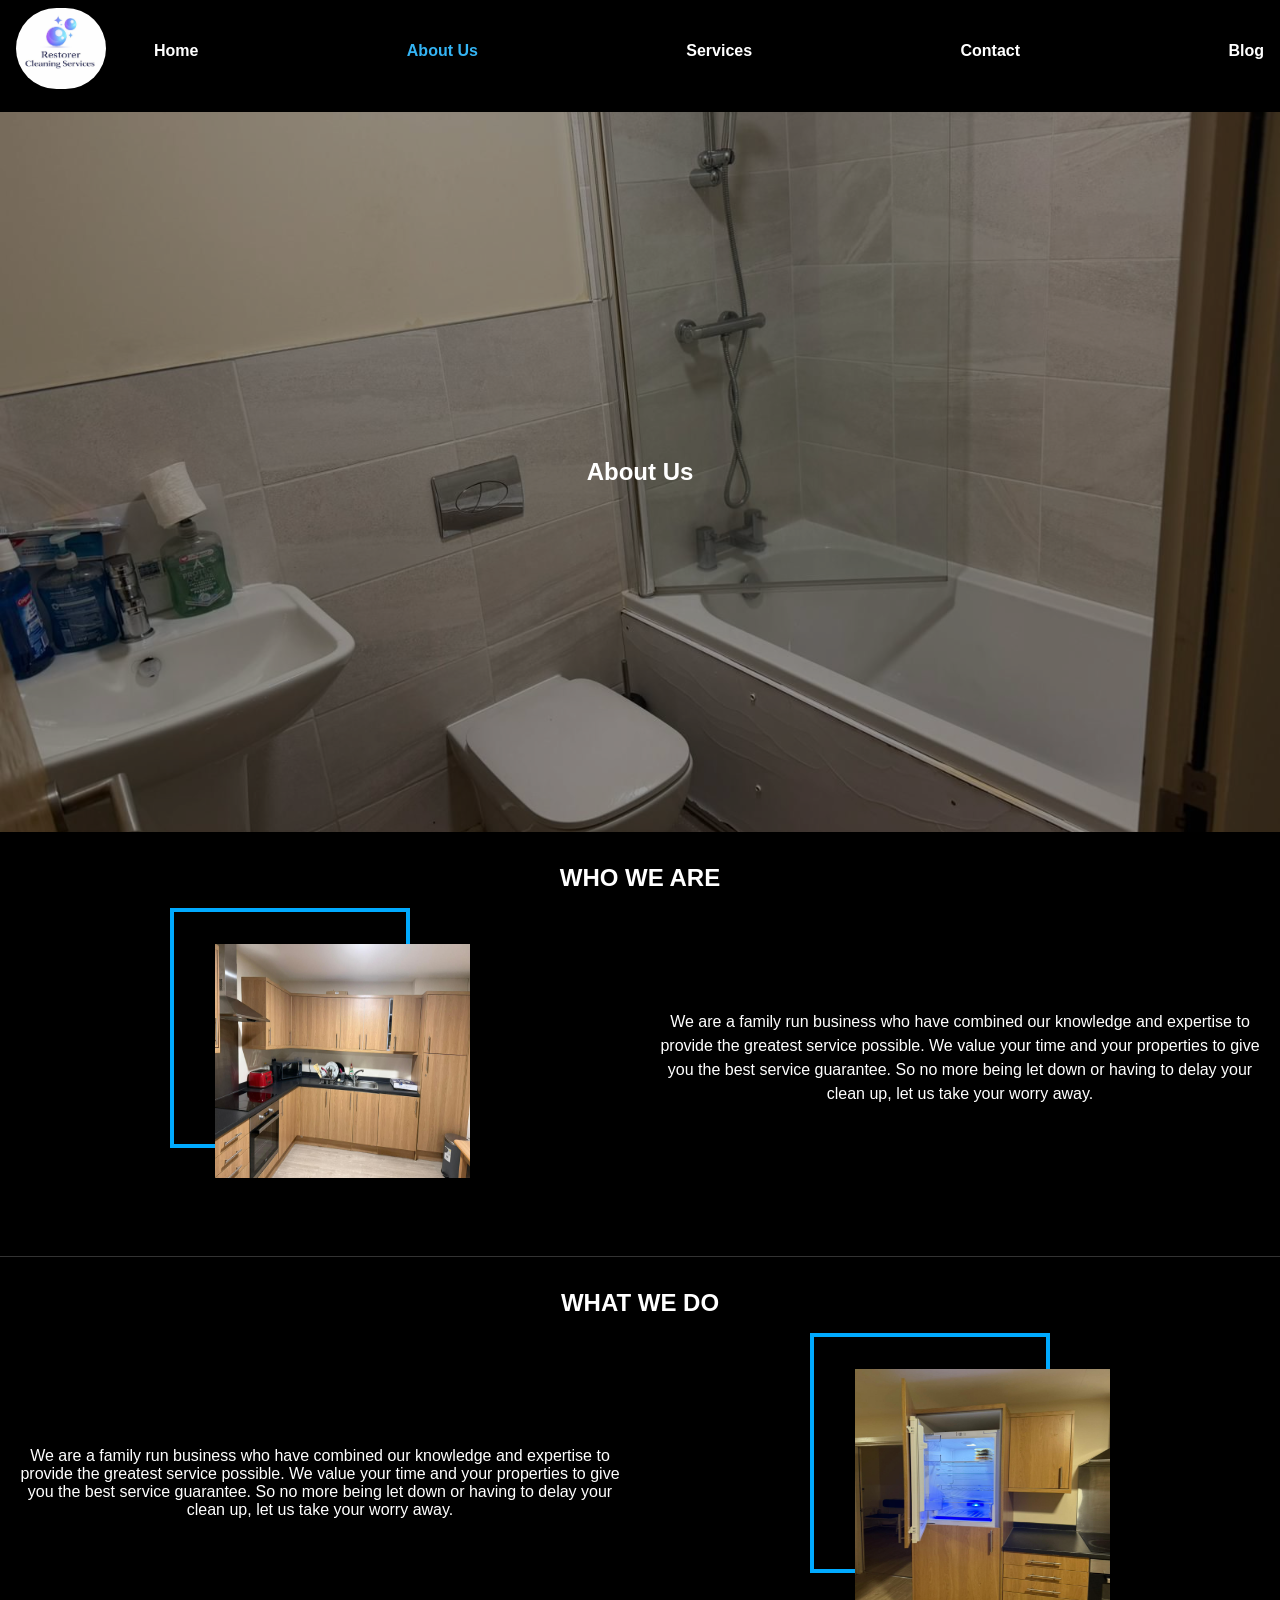
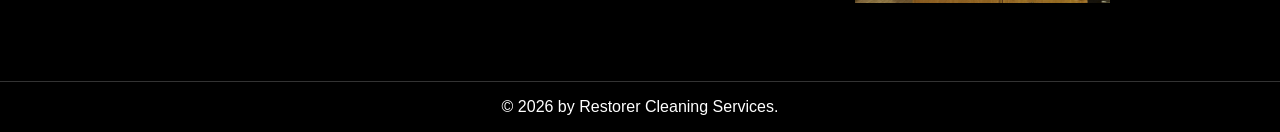
<file: about_Us.html>
<!DOCTYPE html>
<html lang="en">
<head>
    <meta charset="UTF-8">
    <meta name="viewport" content="width=device-width, initial-scale=1.0">
    <title>About Us</title>
    <link rel="icon" type="image/jpeg" href="images/Feem/company_Logo.jpg">
    <link rel="stylesheet" href="about_Us.css">
    <link rel="manifest" href="manifest.json">
    <meta name="theme-color" content="#34b4f4">
</head>
<body>
    <!-- For Mobile View -->
     <!-- Mobile Nav -->
      <nav class="mobile_Nav">
        <div>
            <img src="images/Feem/company_Logo.jpg" alt="Company Logo" class="comp_Logo">
        </div>
        <div class="hamburger">
            <button aria-label="menu" class="menu-icon">
                <svg width="18" height="18" viewBox="0 0 18 18">
                    <polyline id="globalnav-menutrigger-bread-bottom" fill="none" stroke="currentColor" stroke-width="1.2" stroke-linecap="round" stroke-linejoin="round" points="2 12, 16 12" class="globalnav-menutrigger-bread globalnav-menutrigger-bread-bottom">
                        <animate id="globalnav-anim-menutrigger-bread-bottom-open" attributeName="points" keyTimes="0;0.5;1" dur="0.24s" begin="indefinite" fill="freeze" calcMode="spline" keySplines="0.42, 0, 1, 1;0, 0, 0.58, 1" values=" 2 12, 16 12; 2 9, 16 9; 3.5 15, 15 3.5"></animate>
                        <animate id="globalnav-anim-menutrigger-bread-bottom-close" attributeName="points" keyTimes="0;0.5;1" dur="0.24s" begin="indefinite" fill="freeze" calcMode="spline" keySplines="0.42, 0, 1, 1;0, 0, 0.58, 1" values=" 3.5 15, 15 3.5; 2 9, 16 9; 2 12, 16 12"></animate>
                    </polyline>

                    <polyline id="globalnav-menutrigger-bread-top" fill="none" stroke="currentColor" stroke-width="1.2" stroke-linecap="round" stroke-linejoin="round" points="2 5, 16 5" class="globalnav-menutrigger-bread globalnav-menutrigger-bread-top">
                        <animate id="globalnav-anim-menutrigger-bread-top-open" attributeName="points" keyTimes="0;0.5;1" dur="0.24s" begin="indefinite" fill="freeze" calcMode="spline" keySplines="0.42, 0, 1, 1;0, 0, 0.58, 1" values=" 2 5, 16 5; 2 9, 16 9; 3.5 3.5, 15 15"></animate>
                        <animate id="globalnav-anim-menutrigger-bread-top-close" attributeName="points" keyTimes="0;0.5;1" dur="0.24s" begin="indefinite" fill="freeze" calcMode="spline" keySplines="0.42, 0, 1, 1;0, 0, 0.58, 1" values=" 3.5 3.5, 15 15; 2 9, 16 9; 2 5, 16 5"></animate>
                    </polyline>
                </svg>
            </button>

            <div class="hamburger_ctnt">
                <ul>
                    <li><a href="index.html" class="highlight">Home</a></li>
                    <li><a href="about_Us.html" class="highlight activ">About Us</a></li>
                    <li class="chevron">
                        <a href="services.html" class="highlight">Services</a>
                        <ul class="services_List">
                            <li><a href="services.html#airbnb">Airbnbs</a></li>
                            <li><a href="services.html#comm">Commercial</a></li>
                            <li><a href="services.html#deep">Deep Clean</a></li>
                            <li><a href="services.html#end">End Of Tenancy</a></li>
                            <li><a href="services.html#house">Housekeeping</a></li>
                            <li><a href="services.html#lords">Landlords</a></li>
                            <li><a href="services.html#res">Residential</a></li>
                            <li><a href="services.html#sof">Sofa & Carpets</a></li>
                        </ul>
                    </li>
                    <li><a href="contact.html" class="highlight">Contact</a></li>
                    <li><a href="blog.php" class="highlight">Blog</a></li>
                </ul>
            </div>
        </div>
      </nav>

      <!-- Tab view -->
      <nav class="tab_nav">
        <div>
            <img src="images/Feem/company_Logo.jpg" alt="Company Logo" class="comp_Logo">
        </div>
        <div>
            <a href="index.html" class="highlight">Home</a>
            <a href="about_Us.html" class="highlight activ">About Us</a>
            <a href="services.html" class="highlight">Services</a>
            <a href="contact.html" class="highlight">Contact</a>
            <a href="blog.php" class="highlight">Blog</a>
        </div>
      </nav>

      <section class="section1">
        <div>
            <div>
                <h1>About Us</h1>
            </div>

            <div>
                <div>
                    WHO WE ARE
                </div>

                <div>
                    <div class="feature-container">
                        <div class="border-box"></div>
                        <img src="images/Feem/GALLERY (1).jpg" alt="Cleaning Staff" class="feature-image">
                    </div>

                    <div>
                        <p>
                            We are a family run business who have combined our knowledge and expertise to provide the greatest service possible. We value your time and your properties to give you the best service guarantee. So no more being let down or having to delay your clean up, let us take your worry away.
                        </p>
                    </div>
                </div>
            </div>
        </div>
      </section>

      <section class="section2">
        <div>
            <div>
                WHAT WE DO
            </div>

            <div>
                <!-- Note to self: we switched this using order property in css grid so one is two and two is one -->
                <div class="feature-container">
                    <div class="border-box"></div>
                    <img src="images/Feem/GALLERY (4).jpg" alt="Cleaning Staff" class="feature-image">
                </div>

                <div>
                    <p>
                        We are a family run business who have combined our knowledge and expertise to provide the greatest service possible. We value your time and your properties to give you the best service guarantee. So no more being let down or having to delay your clean up, let us take your worry away.
                    </p>
                </div>
            </div>
        </div>
      </section>

      <footer>
            <div>
                &copy; 2026 by Restorer Cleaning Services.
            </div>
      </footer>
      
      <script>
            if ('serviceWorker' in navigator) {
                navigator.serviceWorker.register('/sw.js')
                .then(() => console.log("Service Worker Registered Successfully"))
                .catch((err) => console.log("Service Worker Failed to Register", err));
            }
      </script>
    <script src="about_Us.js"></script>
</body>
</html>
</file>
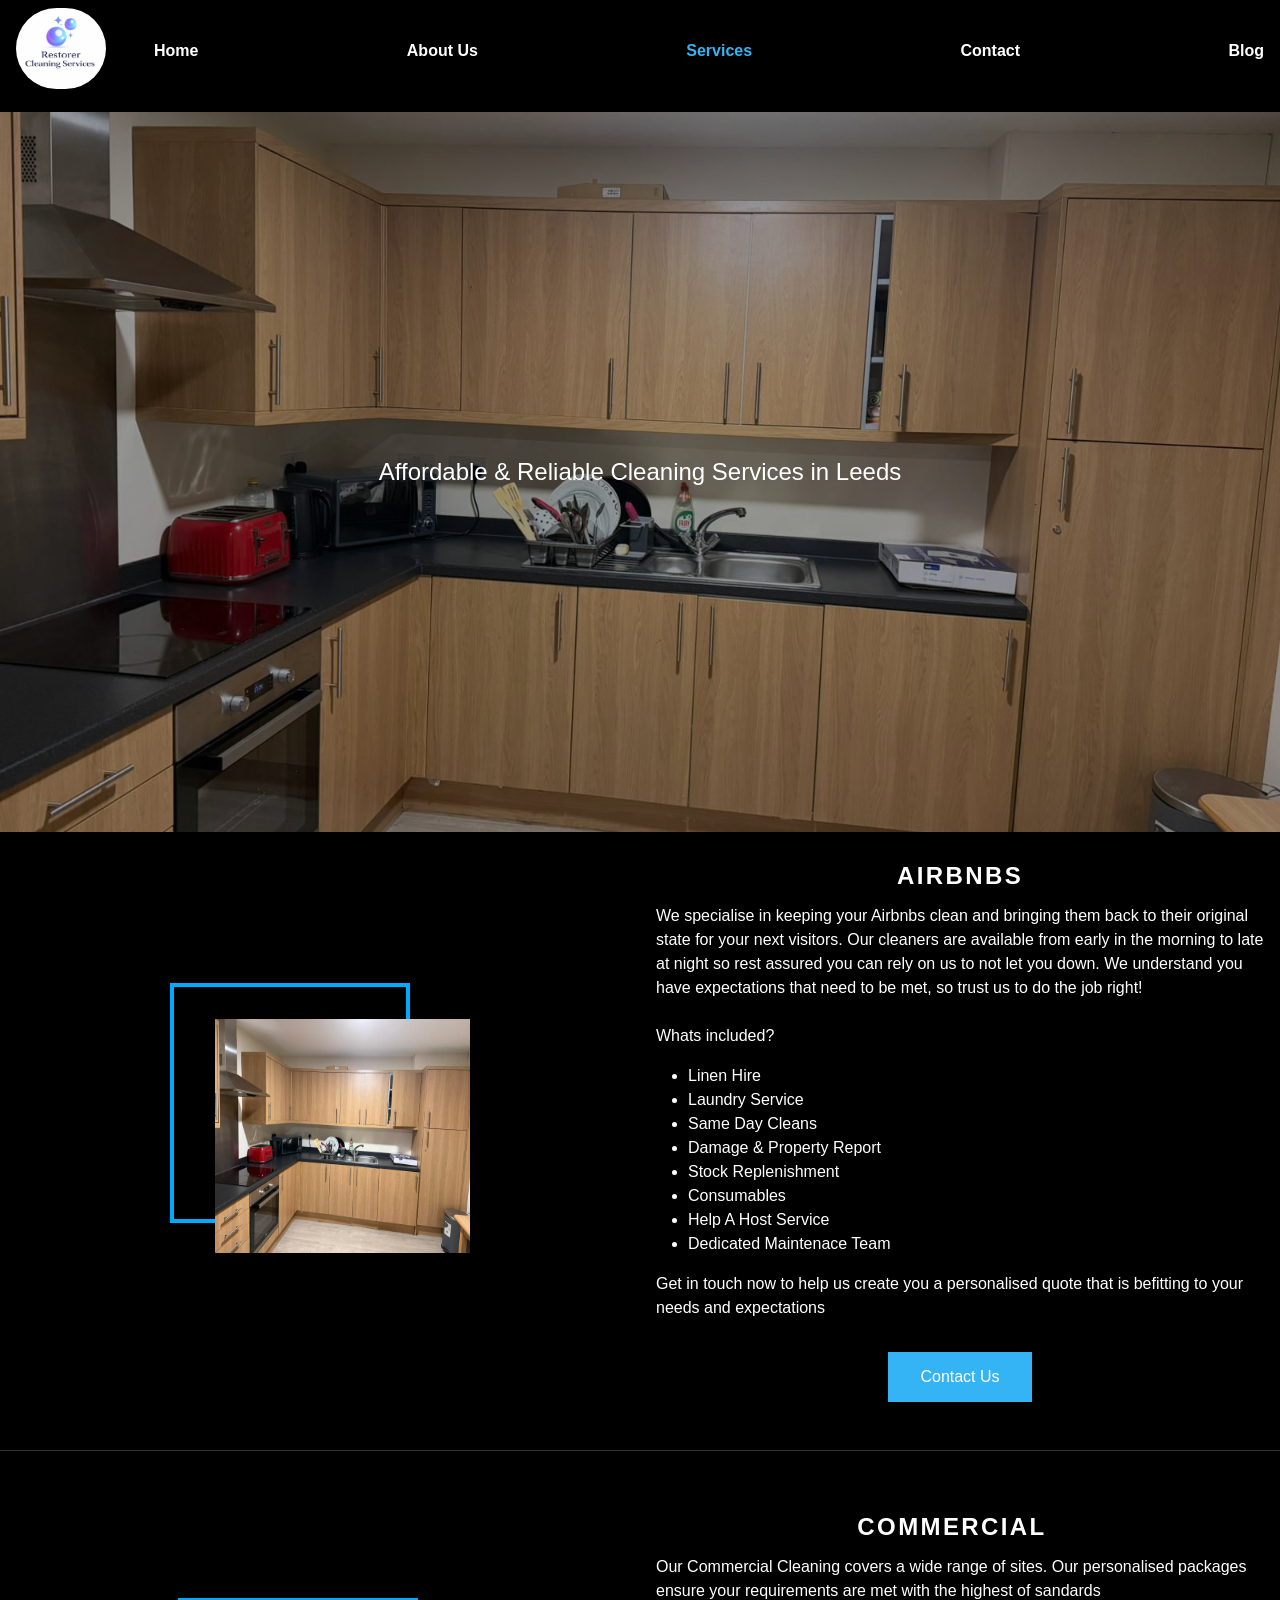
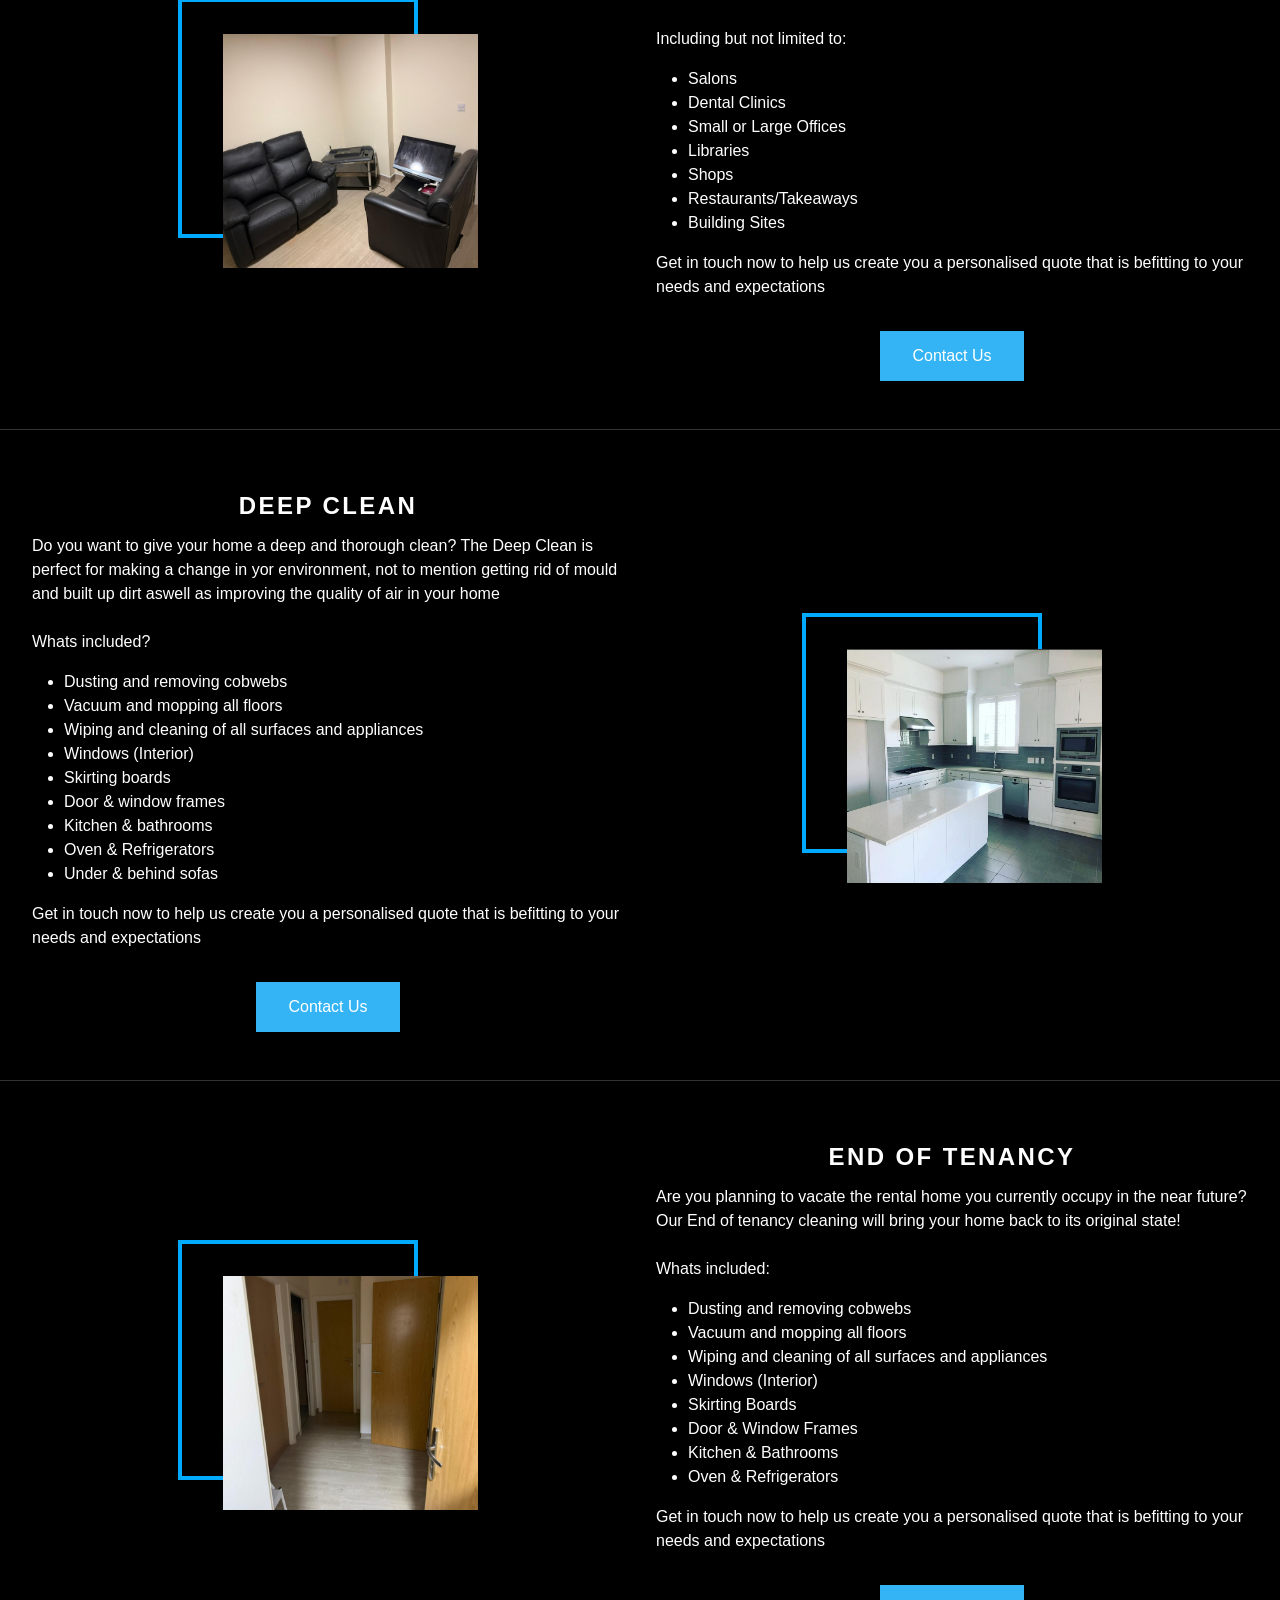
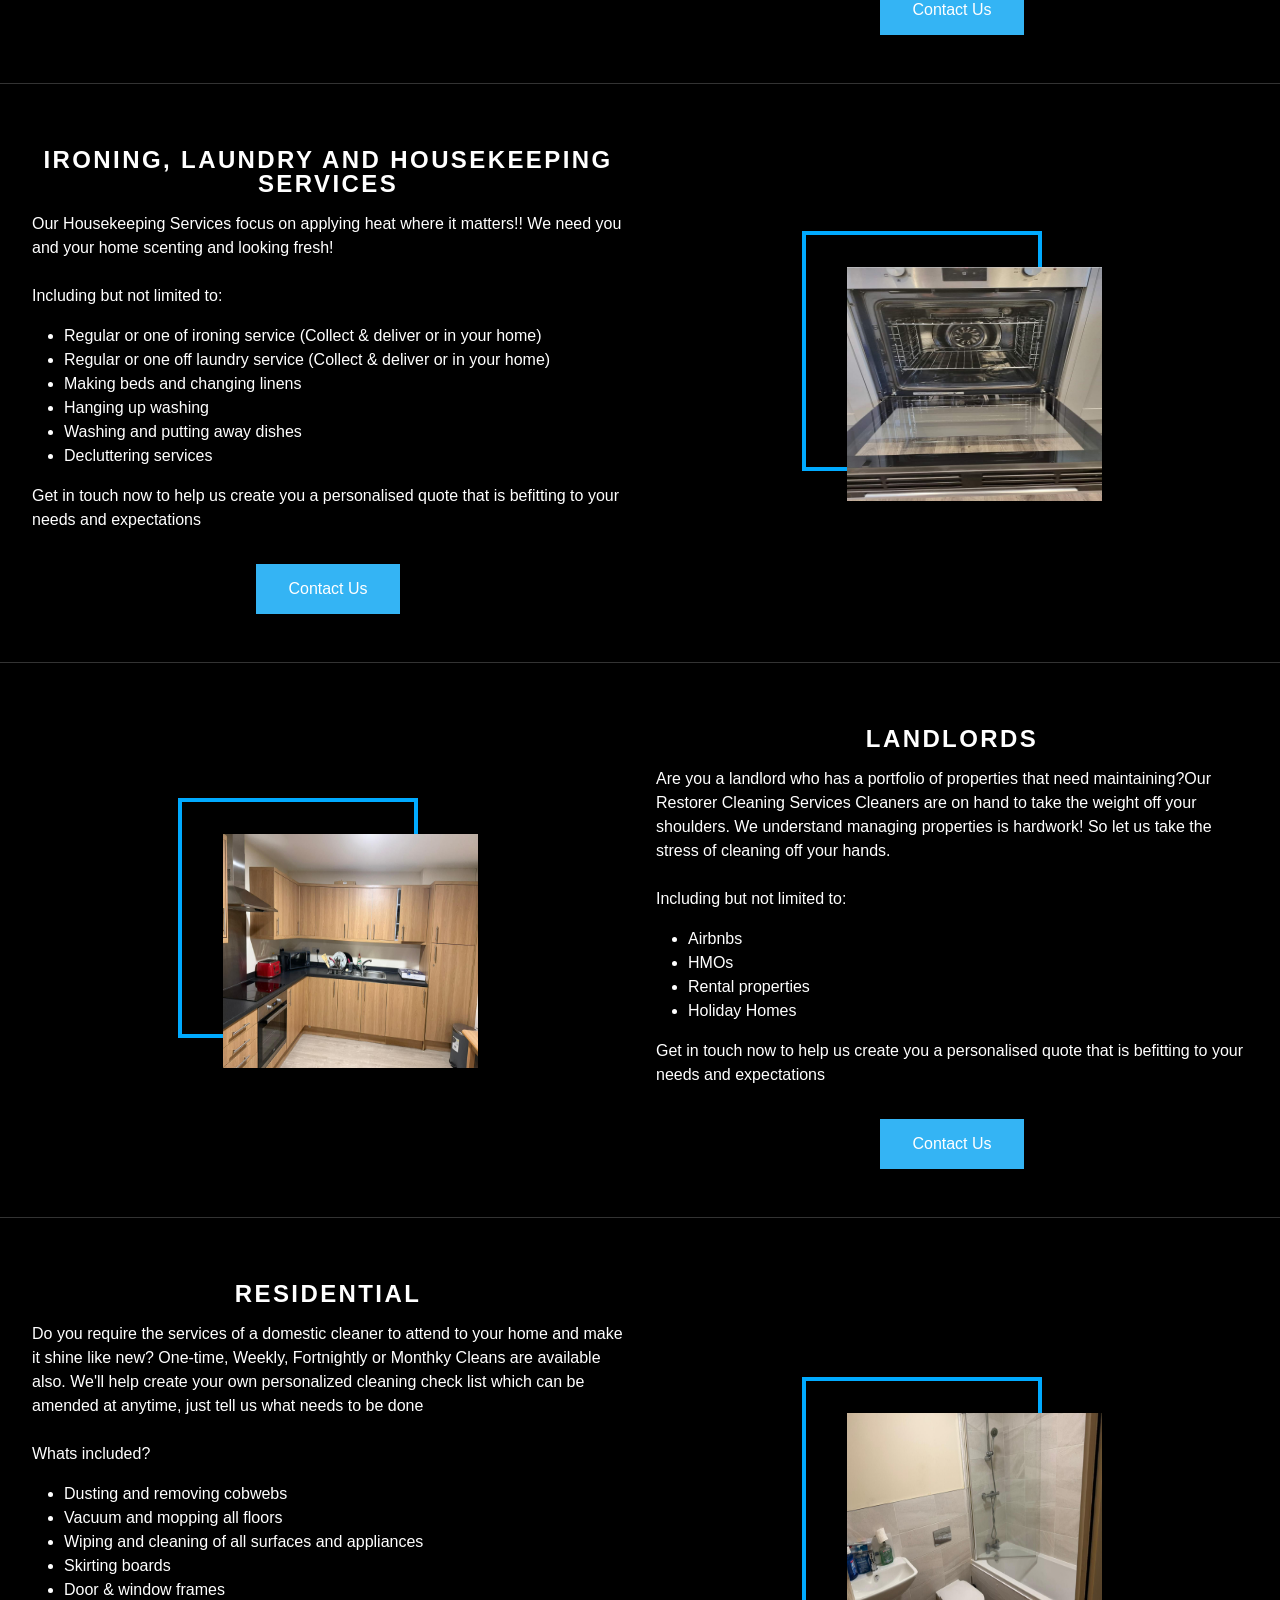
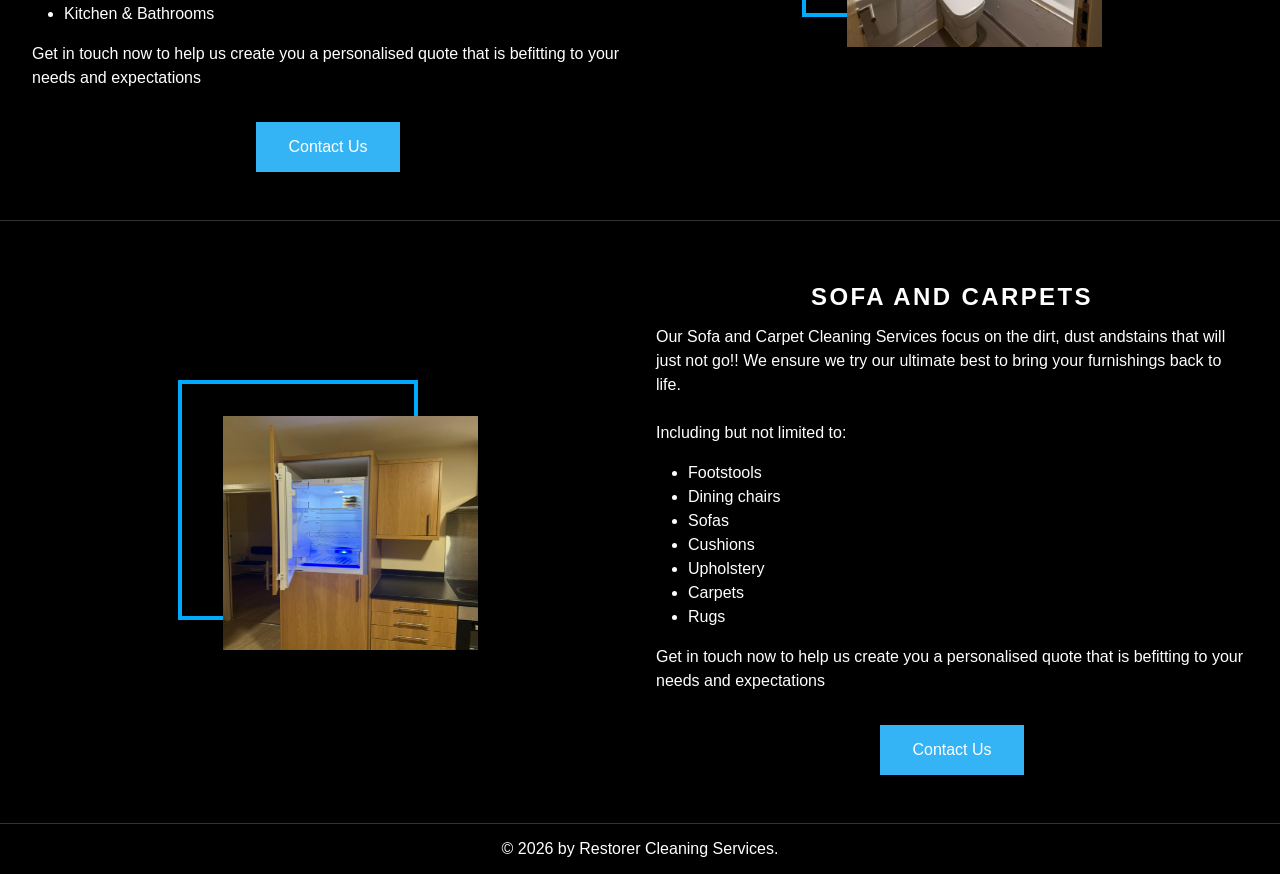
<file: services.html>
<!DOCTYPE html>
<html lang="en">
<head>
    <meta charset="UTF-8">
    <meta name="viewport" content="width=device-width, initial-scale=1.0">
    <title>Services</title>
    <link rel="icon" type="image/jpeg" href="images/Feem/company_Logo.jpg">
    <link rel="stylesheet" href="services.css">
    <link rel="manifest" href="manifest.json">
    <meta name="theme-color" content="#34b4f4">
</head>
<body>
    <!-- For Mobile View -->
     <!-- Mobile Nav -->
      <nav class="mobile_Nav">
        <div>
            <img src="images/Feem/company_Logo.jpg" alt="Company Logo" class="comp_Logo">
        </div>
        <div class="hamburger">
            <button aria-label="menu" class="menu-icon">
                <svg width="18" height="18" viewBox="0 0 18 18">
                    <polyline id="globalnav-menutrigger-bread-bottom" fill="none" stroke="currentColor" stroke-width="1.2" stroke-linecap="round" stroke-linejoin="round" points="2 12, 16 12" class="globalnav-menutrigger-bread globalnav-menutrigger-bread-bottom">
                        <animate id="globalnav-anim-menutrigger-bread-bottom-open" attributeName="points" keyTimes="0;0.5;1" dur="0.24s" begin="indefinite" fill="freeze" calcMode="spline" keySplines="0.42, 0, 1, 1;0, 0, 0.58, 1" values=" 2 12, 16 12; 2 9, 16 9; 3.5 15, 15 3.5"></animate>
                        <animate id="globalnav-anim-menutrigger-bread-bottom-close" attributeName="points" keyTimes="0;0.5;1" dur="0.24s" begin="indefinite" fill="freeze" calcMode="spline" keySplines="0.42, 0, 1, 1;0, 0, 0.58, 1" values=" 3.5 15, 15 3.5; 2 9, 16 9; 2 12, 16 12"></animate>
                    </polyline>

                    <polyline id="globalnav-menutrigger-bread-top" fill="none" stroke="currentColor" stroke-width="1.2" stroke-linecap="round" stroke-linejoin="round" points="2 5, 16 5" class="globalnav-menutrigger-bread globalnav-menutrigger-bread-top">
                        <animate id="globalnav-anim-menutrigger-bread-top-open" attributeName="points" keyTimes="0;0.5;1" dur="0.24s" begin="indefinite" fill="freeze" calcMode="spline" keySplines="0.42, 0, 1, 1;0, 0, 0.58, 1" values=" 2 5, 16 5; 2 9, 16 9; 3.5 3.5, 15 15"></animate>
                        <animate id="globalnav-anim-menutrigger-bread-top-close" attributeName="points" keyTimes="0;0.5;1" dur="0.24s" begin="indefinite" fill="freeze" calcMode="spline" keySplines="0.42, 0, 1, 1;0, 0, 0.58, 1" values=" 3.5 3.5, 15 15; 2 9, 16 9; 2 5, 16 5"></animate>
                    </polyline>
                </svg>
            </button>

            <div class="hamburger_ctnt">
                <ul>
                    <li><a href="index.html" class="highlight">Home</a></li>
                    <li><a href="about_Us.html" class="highlight">About Us</a></li>
                    <li class="chevron">
                        <a href="services.html" class="highlight activ">Services</a>
                        <ul class="services_List">
                            <li><a href="#airbnb">Airbnbs</a></li>
                            <li><a href="#comm">Commercial</a></li>
                            <li><a href="#deep">Deep Clean</a></li>
                            <li><a href="#end">End Of Tenancy</a></li>
                            <li><a href="#house">Housekeeping</a></li>
                            <li><a href="#lords">Landlords</a></li>
                            <li><a href="#res">Residential</a></li>
                            <li><a href="#sof">Sofa & Carpets</a></li>
                        </ul>
                    </li>
                    <li><a href="contact.html" class="highlight">Contact</a></li>
                    <li><a href="blog.php" class="highlight">Blog</a></li>
                </ul>
            </div>
        </div>
      </nav>

      <!-- Tab view -->
      <nav class="tab_nav">
        <div>
            <img src="images/Feem/company_Logo.jpg" alt="Company Logo" class="comp_Logo">
        </div>
        <div>
            <a href="index.html" class="highlight">Home</a>
            <a href="about_Us.html" class="highlight">About Us</a>
            <a href="services.html" class="highlight activ">Services</a>
            <a href="contact.html" class="highlight">Contact</a>
            <a href="blog.php" class="highlight">Blog</a>
        </div>
      </nav>

      <section class="section1">
        <div>
            <div>
                <h1>Affordable & Reliable Cleaning Services in Leeds</h1>
            </div>

            <div class="head">
                <div class="feature-container">
                    <div class="border-box"></div>
                    <img src="images/Feem/GALLERY (1).jpg" alt="Cleaning Staff" class="feature-image">
                </div>

                <div id="airbnb" class="pnt">
                    <div class="subHead">AIRBNBS</div>

                    <div class="text">
                        We specialise in keeping your Airbnbs clean and bringing them back to their original state for your next visitors. Our cleaners are available from early in the morning to late at night so rest assured you can rely on us to not let you down. We understand you have expectations that need to be met, so trust us to do the job right! <br><br>
                        Whats included? <br>
                        <ul>
                            <li>Linen Hire</li>
                            <li>Laundry Service</li>
                            <li>Same Day Cleans</li>
                            <li>Damage & Property Report</li>
                            <li>Stock Replenishment</li>
                            <li>Consumables</li>
                            <li>Help A Host Service</li>
                            <li>Dedicated Maintenace Team</li>
                        </ul>
                        Get in touch now to help us create you a personalised quote that is befitting to your needs and expectations
                    </div>

                    <div class="contact">
                        <button>
                            <a href="contact.html">Contact Us</a>
                        </button>
                    </div>
                </div>
            </div>
        </div>
      </section>

      <section class="section2 sec">
        <div class="head">
            <div class="feature-container">
                <div class="border-box"></div>
                <img src="images/Feem/carousel (2).jpg" alt="Cleaning Staff" class="feature-image">
            </div>

            <div id="comm" class="pnt">
                <div class="subHead">COMMERCIAL</div>

                <div class="text">
                    Our Commercial Cleaning covers a wide range of sites. Our personalised packages ensure your requirements are met with the highest of sandards<br><br>
                    Including but not limited to: <br>
                    <ul>
                        <li>Salons</li>
                        <li>Dental Clinics</li>
                        <li>Small or Large Offices</li>
                        <li>Libraries</li>
                        <li>Shops</li>
                        <li>Restaurants/Takeaways</li>
                        <li>Building Sites</li>
                    </ul>
                    Get in touch now to help us create you a personalised quote that is befitting to your needs and expectations
                </div>

                <div class="contact">
                        <button>
                            <a href="contact.html">Contact Us</a>
                        </button>
                </div>
            </div>
        </div>
      </section>

      <section class="section3 sec">
        <div class="head switch">
            <div id="deep" class="pnt">
                <div class="subHead">DEEP CLEAN</div>

                <div class="text">
                    Do you want to give your home a deep and thorough clean? The Deep Clean is perfect for making a change in yor environment, not to mention getting rid of mould and built up dirt aswell as improving the quality of air in your home<br><br>
                    Whats included? <br>
                    <ul>
                        <li>Dusting and removing cobwebs</li>
                        <li>Vacuum and mopping all floors</li>
                        <li>Wiping and cleaning of all surfaces and appliances</li>
                        <li>Windows (Interior)</li>
                        <li>Skirting boards</li>
                        <li>Door & window frames</li>
                        <li>Kitchen & bathrooms</li>
                        <li>Oven & Refrigerators</li>
                        <li>Under & behind sofas</li>
                    </ul>
                    Get in touch now to help us create you a personalised quote that is befitting to your needs and expectations
                </div>

                <div class="contact">
                        <button>
                            <a href="contact.html">Contact Us</a>
                        </button>
                </div>
            </div>

            <div class="feature-container">
                <div class="border-box"></div>
                <img src="images/Feem/feem_33d1e7f804d70_IMG-20260421-WA0039.jpg" alt="Cleaning Staff" class="feature-image">
            </div>
        </div>
      </section>

      <section class="section4 sec">
        <div class="head">
            <div class="feature-container">
                <div class="border-box"></div>
                <img src="images/Feem/GALLERY (6).jpg" alt="Cleaning Staff" class="feature-image">
            </div>

            <div id="end" class="pnt">
                <div class="subHead">END OF TENANCY</div>

                <div class="text">
                    Are you planning to vacate the rental home you currently occupy in the near future? Our End of tenancy cleaning will bring your home back to its original state!<br><br>
                    Whats included: <br>
                    <ul>
                        <li>Dusting and removing cobwebs</li>
                        <li>Vacuum and mopping all floors</li>
                        <li>Wiping and cleaning of all surfaces and appliances</li>
                        <li>Windows (Interior)</li>
                        <li>Skirting Boards</li>
                        <li>Door & Window Frames</li>
                        <li>Kitchen & Bathrooms</li>
                        <li>Oven & Refrigerators</li>
                    </ul>
                    Get in touch now to help us create you a personalised quote that is befitting to your needs and expectations
                </div>

                <div class="contact">
                        <button>
                            <a href="contact.html">Contact Us</a>
                        </button>
                </div>
            </div>
        </div>
      </section>

      <section class="section5 sec">
        <div class="head switch">
            <div id="house" class="pnt">
                <div class="subHead">IRONING, LAUNDRY AND HOUSEKEEPING SERVICES</div>

                <div class="text">
                    Our Housekeeping Services focus on applying heat where it matters!! We need you and your home scenting and looking fresh!<br><br>
                    Including but not limited to: <br>
                    <ul>
                        <li>Regular or one of ironing service (Collect & deliver or in your home)</li>
                        <li>Regular or one off laundry service (Collect & deliver or in your home)</li>
                        <li>Making beds and changing linens</li>
                        <li>Hanging up washing</li>
                        <li>Washing and putting away dishes</li>
                        <li>Decluttering services</li>
                    </ul>
                    Get in touch now to help us create you a personalised quote that is befitting to your needs and expectations
                </div>

                <div class="contact">
                        <button>
                            <a href="contact.html">Contact Us</a>
                        </button>
                </div>
            </div>

            <div class="feature-container">
                <div class="border-box"></div>
                <img src="images/Feem/carousel (4).jpg" alt="Cleaning Staff" class="feature-image">
            </div>
        </div>
      </section>

      <section class="section6 sec">
        <div class="head">
            <div class="feature-container">
                <div class="border-box"></div>
                <img src="images/Feem/GALLERY (1).jpg" alt="Cleaning Staff" class="feature-image">
            </div>

            <div id="lords" class="pnt">
                <div class="subHead">LANDLORDS</div>

                <div class="text">
                    Are you a landlord who has a portfolio of properties that need maintaining?Our Restorer Cleaning Services Cleaners are on hand to take the weight off your shoulders. We understand managing properties is hardwork! So let us take the stress of cleaning off your hands.<br><br>
                    Including but not limited to: <br>
                    <ul>
                        <li>Airbnbs</li>
                        <li>HMOs</li>
                        <li>Rental properties</li>
                        <li>Holiday Homes</li>
                    </ul>
                    Get in touch now to help us create you a personalised quote that is befitting to your needs and expectations
                </div>

                <div class="contact">
                        <button>
                            <a href="contact.html">Contact Us</a>
                        </button>
                </div>
            </div>
        </div>
      </section>

      <section class="section7 sec">
        <div class="head switch">
            <div id="res" class="pnt">
                <div class="subHead">RESIDENTIAL</div>

                <div class="text">
                    Do you require the services of a domestic cleaner to attend to your home and make it shine like new? One-time, Weekly, Fortnightly or Monthky Cleans are available also. We'll help create your own personalized cleaning check list which can be amended at anytime, just tell us what needs to be done<br><br>
                    Whats included? <br>
                    <ul>
                        <li>Dusting and removing cobwebs</li>
                        <li>Vacuum and mopping all floors</li>
                        <li>Wiping and cleaning of all surfaces and appliances</li>
                        <li>Skirting boards</li>
                        <li>Door & window frames</li>
                        <li>Kitchen & Bathrooms</li>
                    </ul>
                    Get in touch now to help us create you a personalised quote that is befitting to your needs and expectations
                </div>

                <div class="contact">
                        <button>
                            <a href="contact.html">Contact Us</a>
                        </button>
                </div>
            </div>

            <div class="feature-container">
                <div class="border-box"></div>
                <img src="images/Feem/carousel (3).jpg" alt="Cleaning Staff" class="feature-image">
            </div>
        </div>
      </section>

      <section class="section8 sec">
        <div class="head">
            <div class="feature-container">
                <div class="border-box"></div>
                <img src="images/Feem/GALLERY (4).jpg" alt="Cleaning Staff" class="feature-image">
            </div>

            <div id="sof" class="pnt">
                <div class="subHead">SOFA AND CARPETS</div>

                <div class="text">
                    Our Sofa and Carpet Cleaning Services focus on the dirt, dust andstains that will just not go!! We ensure we try our ultimate best to bring your furnishings back to life.<br><br>
                    Including but not limited to: <br>
                    <ul>
                        <li>Footstools</li>
                        <li>Dining chairs</li>
                        <li>Sofas</li>
                        <li>Cushions</li>
                        <li>Upholstery</li>
                        <li>Carpets</li>
                        <li>Rugs</li>
                    </ul>
                    Get in touch now to help us create you a personalised quote that is befitting to your needs and expectations
                </div>

                <div class="contact">
                        <button>
                            <a href="contact.html">Contact Us</a>
                        </button>
                </div>
            </div>
        </div>
      </section>

      <footer>
            <div>
                &copy; 2026 by Restorer Cleaning Services.
            </div>
      </footer>
      
      <script>
            if ('serviceWorker' in navigator) {
                navigator.serviceWorker.register('/sw.js')
                .then(() => console.log("Service Worker Registered Successfully"))
                .catch((err) => console.log("Service Worker Failed to Register", err));
            }
      </script>

    <script src="services.js"></script>
</body>
</html>
</file>
<file: about_Us.css>
:root{
    --pry: #000;
    --sec:#fff;
    --tra: transparent;
    --highlight: rgb(52, 180, 244);
    --bgColor: rgba(0, 0, 0, 0.4);
    --hr: 1px solid rgba(255, 255, 255, 0.2);
    --chevron: url('data:image/svg+xml;utf8,<svg xmlns="http://www.w3.org/2000/svg" viewBox="0 0 24 24" fill="none" stroke="black" stroke-width="2" stroke-linecap="round" stroke-linejoin="round"><polyline points="8 6 16 12 8 18"/></svg>') no-repeat center / contain;
}

*{
    margin: 0;
    border: 0;
    padding: 0;
    box-sizing: border-box;
}

html{
    scroll-behavior: smooth;
}

body{
    background-color: var(--pry);
}

.tab_nav{
    display: none;
}

.mobile_Nav{
    display: flex;
    position: fixed;
    /* border: 1px solid orange; */
    top: 0;
    left: 0;
    width: 100%;
    display: flex;
    align-items: center;
    justify-content: space-between;
    padding: 0.5em 1em;
    background-color: var(--pry);
    z-index: 10;
}

.mobile_Nav.active{
    background-color: var(--sec);
    height: 130px;
}

.mobile_Nav > :first-child{
    /* display: none; */
    background-color: var(--tra);
    /* border: none; */
}

.comp_Logo{
    width: 90px;
    border-radius: 50px;
    /* background: transparent; */
}

.comp_Logo.active{
    display: none;
}

.hamburger > button{
    background: var(--sec);
    display: flex;
    align-items: center;
    padding: 1em;
    border-radius: 10px;
}

.hamburger_ctnt{
    position: fixed;
    width: 100vw;
    height: 100vh;
    background-color: var(--sec);
    left: 0;
    top: 14.5%;
    transform: translateX(100%);
    transition: transform 0.3s ease;
}

.hamburger_ctnt.active{
    transform: translateX(0%);
}

.hamburger_ctnt > ul{
    padding: 0em 1.5em;
    list-style: none;
    /* text-decoration: none; */
}

.hamburger_ctnt > ul > li{
    padding: 0.6em 0em;
}

.hamburger_ctnt > ul > li > a{
    font-size: 1.2em;
}

.highlight{
    text-decoration: none;
    color: var(--pry);
    font-family: sans-serif;
    /* padding: 1em 0em; */
    font-weight: bold;
}

.highlight.activ{
    color: var(--highlight);
}

.hamburger_ctnt > ul > :nth-child(3){
    position: relative;
}

.chevron::after{
    content: "";;
    position: absolute;
    left: 9em;
    top: 0.8em;
    width: 1em;
    height: 1em;
    /* chevron as a mask */
    -webkit-mask: var(--chevron);
    mask: var(--chevron);
    background-color: #000; /* arrow color */
    transform: rotate(90deg);
    transition: transform 0.3s ease;
}

.chevron.active::after{
    transform: rotate(-90deg);
}

.services_List{
    padding: 0em 1.5em;
    list-style: none;
    max-height: 0px;
    overflow: hidden;
    transition: max-height 0.3s ease-out;
}

.hamburger_ctnt > ul > :nth-child(3) > ul > li {
    /* color: pink; */
    padding: 0.6em 0em;
}

.hamburger_ctnt > ul > :nth-child(3) > ul > li > a{
    color: var(--pry);
    text-decoration: none;
    font-family: sans-serif;
    font-weight: bold;
}

.services_List.active{
    max-height: 500px;
    overflow: none;
}

.section1{
    /* border: 1px solid orange; */
    margin-top: 7em;
    color: var(--sec);
    display: flex;
    flex-direction: column;
    gap: 2em;
    padding-bottom: 2em;
    /* height: 100vh; */
    border-bottom: var(--hr);
    /* display: none; */
}

.section1 > div > :first-child {
    display: flex;
    flex-direction: column;
    align-items: center;
    justify-content: center;
    height: 80vh;
    width: 100%;
    background-image: url("images/Feem/carousel\ \(3\).jpg");
    background-repeat: no-repeat;
    background-position: center;
    background-size: cover;
    background-blend-mode: overlay;
    background-color: var(--bgColor);
    /* gap: -5em; */
    font-family: sans-serif;
    /* padding: 2em 1em; */
    /* line-height: -55em; */
}

.section1 > div > :last-child {
    display: flex;
    margin-top: 1em;
    padding: 1em;
    flex-direction: column;
    font-family: sans-serif;
}

.section1 > div > :last-child > :first-child {
    display: flex;
    align-items: center;
    justify-content: center;
    font-weight: bold;
    font-size: 1.5em;
    /* border: 1px solid orange; */
}

.section1 > div > :last-child > :last-child {
    display: grid;
    grid-template-columns: repeat(auto-fit, minmax(260px, 1fr));
    place-items: center;
    width: 100%;
    height: auto;
    gap: 2em;
    margin-top: 1em;
}

/* For feature container */
.feature-container {
    position: relative;
    width: 300px; /* Don't forget to always adjust based on design */
    height: 300px;
}

.border-box{
    position: absolute;
    top: 0;
    left: 0;
    width: 80%;
    height: 80%;
    border: 4px solid #00aaff; /*The light blue color*/
    z-index: 1; /* Sits behind the image */
}

.feature-image{
    position: absolute;
    bottom: 10%;
    right: 0;
    width: 85%; /*You can always adjust to get the right overlap*/
    height: 78%;
    z-index: 2; /*Sitting on top of the border*/
}

.section1 > div > :last-child > :last-child > :last-child {
    text-align: center;
    line-height: 1.5em;
}

.section2{
    color: var(--sec);
    margin-top: 1em;
    padding: 1em 1em 3em;
    font-family: sans-serif;
    border-bottom: var(--hr);
}

.section2 > div > :first-child{
    font-weight: bold;
    font-size: 1.5em;
    display: flex;
    justify-content: center;
    align-items: center;
}

.section2 > div > :last-child {
    display: grid;
    grid-template-columns: repeat(auto-fit, minmax(260px, 1fr));
    /* To flip direction */
    /* direction: rtl; I just used order*/
    place-items: center;
    width: 100%;
    height: auto;
    gap: 2em;
    margin-top: 1em;
}

/* I used order to swap them */
.section2 > div > :last-child > :first-child {
    order: 2;
}

.section2 > div > :last-child > :last-child {
    text-align: center;
    order: 1;
}

footer {
    color: var(--sec);
    font-family: sans-serif;
    display: flex;
    justify-content: center;
    align-items: center;
    padding: 1em;
}

/* For tab */
@media (min-width: 600px) {
    body {
        overflow-x: hidden;
    }
    .mobile_Nav{
        display: none;
    }

    .tab_nav {
    display: flex;
    position: fixed;
    /* border: 1px solid orange; */
    top: 0;
    left: 0;
    width: 100%;
    display: flex;
    align-items: center;
    justify-content: space-between;
    padding: 0.5em 1em;
    background-color: var(--pry);
    z-index: 10;
    gap: 3em;
    font-family: sans-serif;
    }

    .tab_nav > :last-child {
        display: flex;
        justify-content: space-between;
        align-items: center;
        /* border: 1px solid orange; */
        flex-grow: 1;
    }

    /* For nav links */
    .highlight{
        color: var(--sec);
        text-decoration: none;
        font-family: sans-serif;
        /* padding: 1em 0em; */
        font-weight: bold;
    }

    .highlight.activ{
        color: var(--highlight);
    }

    /* .section1{
        display: none;
    } */

}
</file>
<file: services.css>
:root{
    --pry: #000;
    --sec:#fff;
    --tra: transparent;
    --highlight: rgb(52, 180, 244);
    --bgColor: rgba(0, 0, 0, 0.4);
    --hr: 1px solid rgba(255, 255, 255, 0.2);
    --chevron: url('data:image/svg+xml;utf8,<svg xmlns="http://www.w3.org/2000/svg" viewBox="0 0 24 24" fill="none" stroke="black" stroke-width="2" stroke-linecap="round" stroke-linejoin="round"><polyline points="8 6 16 12 8 18"/></svg>') no-repeat center / contain;
}

*{
    margin: 0;
    border: 0;
    padding: 0;
    box-sizing: border-box;
}

html{
    scroll-behavior: smooth;
}

body{
    background-color: var(--pry);
}

.tab_nav{
    display: none;
}

.mobile_Nav{
    display: flex;
    position: fixed;
    /* border: 1px solid orange; */
    top: 0;
    left: 0;
    width: 100%;
    display: flex;
    align-items: center;
    justify-content: space-between;
    padding: 0.5em 1em;
    background-color: var(--pry);
    z-index: 10;
}

.mobile_Nav.active{
    background-color: var(--sec);
    height: 130px;
}

.mobile_Nav > :first-child{
    /* display: none; */
    background-color: var(--tra);
    /* border: none; */
}

.comp_Logo{
    width: 90px;
    border-radius: 50px;
    /* background: transparent; */
}

.comp_Logo.active{
    display: none;
}

.hamburger > button{
    background: var(--sec);
    display: flex;
    align-items: center;
    padding: 1em;
    border-radius: 10px;
}

.hamburger_ctnt{
    position: fixed;
    width: 100vw;
    height: 100vh;
    background-color: var(--sec);
    left: 0;
    top: 14.5%;
    transform: translateX(100%);
    transition: transform 0.3s ease;
}

.hamburger_ctnt.active{
    transform: translateX(0%);
}

.hamburger_ctnt > ul{
    padding: 0em 1.5em;
    list-style: none;
    /* text-decoration: none; */
}

.hamburger_ctnt > ul > li{
    padding: 0.6em 0em;
}

.hamburger_ctnt > ul > li > a{
    font-size: 1.2em;
}

.highlight{
    text-decoration: none;
    color: var(--pry);
    font-family: sans-serif;
    /* padding: 1em 0em; */
    font-weight: bold;
}

.highlight.activ{
    color: var(--highlight);
}

.hamburger_ctnt > ul > :nth-child(3){
    position: relative;
}

.chevron::after{
    content: "";;
    position: absolute;
    left: 9em;
    top: 0.8em;
    width: 1em;
    height: 1em;
    /* chevron as a mask */
    -webkit-mask: var(--chevron);
    mask: var(--chevron);
    background-color: #000; /* arrow color */
    transform: rotate(90deg);
    transition: transform 0.3s ease;
}

.chevron.active::after{
    transform: rotate(-90deg);
}

.services_List{
    padding: 0em 1.5em;
    list-style: none;
    max-height: 0px;
    overflow: hidden;
    transition: max-height 0.3s ease-out;
}

.hamburger_ctnt > ul > :nth-child(3) > ul > li {
    /* color: pink; */
    padding: 0.6em 0em;
}

.hamburger_ctnt > ul > :nth-child(3) > ul > li > a{
    color: var(--pry);
    text-decoration: none;
    font-family: sans-serif;
    font-weight: bold;
}

.services_List.active{
    max-height: 500px;
    overflow: none;
}

.section1{
    /* border: 1px solid orange; */
    margin-top: 7em;
    color: var(--sec);
    /* display: flex;
    flex-direction: column;
    gap: 2em; */
    padding-bottom: 2em;
    /* height: 100vh; */
    border-bottom: var(--hr);
    /* display: none; */
}

.section1 > div > :first-child {
    display: flex;
    flex-direction: column;
    align-items: center;
    justify-content: center;
    text-align: center;
    height: 80vh;
    width: 100%;
    background-image: url("images/Feem/GALLERY\ \(1\).jpg");
    background-repeat: no-repeat;
    background-position: center;
    background-size: cover;
    background-blend-mode: overlay;
    background-color: var(--bgColor);
    /* gap: -5em; */
    font-family: sans-serif;
    padding: 0em 1em;
    line-height: 2.5em;
    /* font-size: 1em; */
}

.section1 > div > :first-child > h1{
    /* font-size: 1em; */
    font-weight: normal;
}

.head {
    display: grid;
    grid-template-columns: repeat(auto-fit, minmax(260px, 1fr));
    place-items: center;
    width: 100%;
    height: auto;
    gap: 2em;
    margin-top: 1em;
    padding: 1em;
    flex-direction: column;
    font-family: sans-serif;
}

/* .section1 > div > :last-child > :first-child {
    display: flex;
    align-items: center;
    justify-content: center;
    font-weight: bold;
    font-size: 1.5em;
    border: 1px solid orange;
} */

/* .section1 > div > :last-child > :last-child {
    display: grid;
    margin-top: 1em;
} */

/* For feature container */
.feature-container {
    position: relative;
    width: 300px; /* Don't forget to always adjust based on design */
    height: 300px;
}

.border-box{
    position: absolute;
    top: 0;
    left: 0;
    width: 80%;
    height: 80%;
    border: 4px solid #00aaff; /*The light blue color*/
    z-index: 1; /* Sits behind the image */
}

.feature-image{
    position: absolute;
    bottom: 10%;
    right: 0;
    width: 85%; /*You can always adjust to get the right overlap*/
    height: 78%;
    z-index: 2; /*Sitting on top of the border*/
}

.pnt{
    display: flex;
    flex-direction: column;
    gap: 1em;
    /* text-align: 5em; */
    line-height: 1.5em;
}

.subHead{
    text-align: center;
    font-size: 1.5em;
    font-weight: bolder;
    letter-spacing: 0.1em;
    /* line-height: 1.5em; */
}

.text > ul{
    padding: 1em 2em;
    /* color: pink; */
}

.contact{
    display: flex;
    align-items: center;
    place-content: center;
    margin-top: 1em;
}

.contact > button {
    padding: 1em 2em;
    background-color: var(--highlight);
    color: var(--sec);
    font-size: 1em;
}

.contact > button > a {
    text-decoration: none;
    color: var(--sec);
}

/* section 2 */
.sec{
    margin-top: 1em;
    padding: 1em;
    color: var(--sec);
    padding-bottom: 2em;
    border-bottom: var(--hr);
}

/* Footer */

footer {
    color: var(--sec);
    font-family: sans-serif;
    display: flex;
    justify-content: center;
    align-items: center;
    padding: 1em;
}

/* for mobile view, I have to switch some grid items due to not observng well */
@media (max-width:599.99px) {
    .switch > :first-child{
        order: 2;
    }

    .switch > :last-child{
        order: 1;
    }
}

@media (min-width:600px) {
    .mobile_Nav{
        display: none;
    }

    .tab_nav {
    display: flex;
    position: fixed;
    /* border: 1px solid orange; */
    top: 0;
    left: 0;
    width: 100%;
    display: flex;
    align-items: center;
    justify-content: space-between;
    padding: 0.5em 1em;
    background-color: var(--pry);
    z-index: 10;
    gap: 3em;
    font-family: sans-serif;
    }

    .tab_nav > :last-child {
        display: flex;
        justify-content: space-between;
        align-items: center;
        /* border: 1px solid orange; */
        flex-grow: 1;
    }

    /* For nav links */
    .highlight{
        color: var(--sec);
        text-decoration: none;
        font-family: sans-serif;
        /* padding: 1em 0em; */
        font-weight: bold;
    }

    .highlight.activ{
        color: var(--highlight);
    }    
}
</file>
